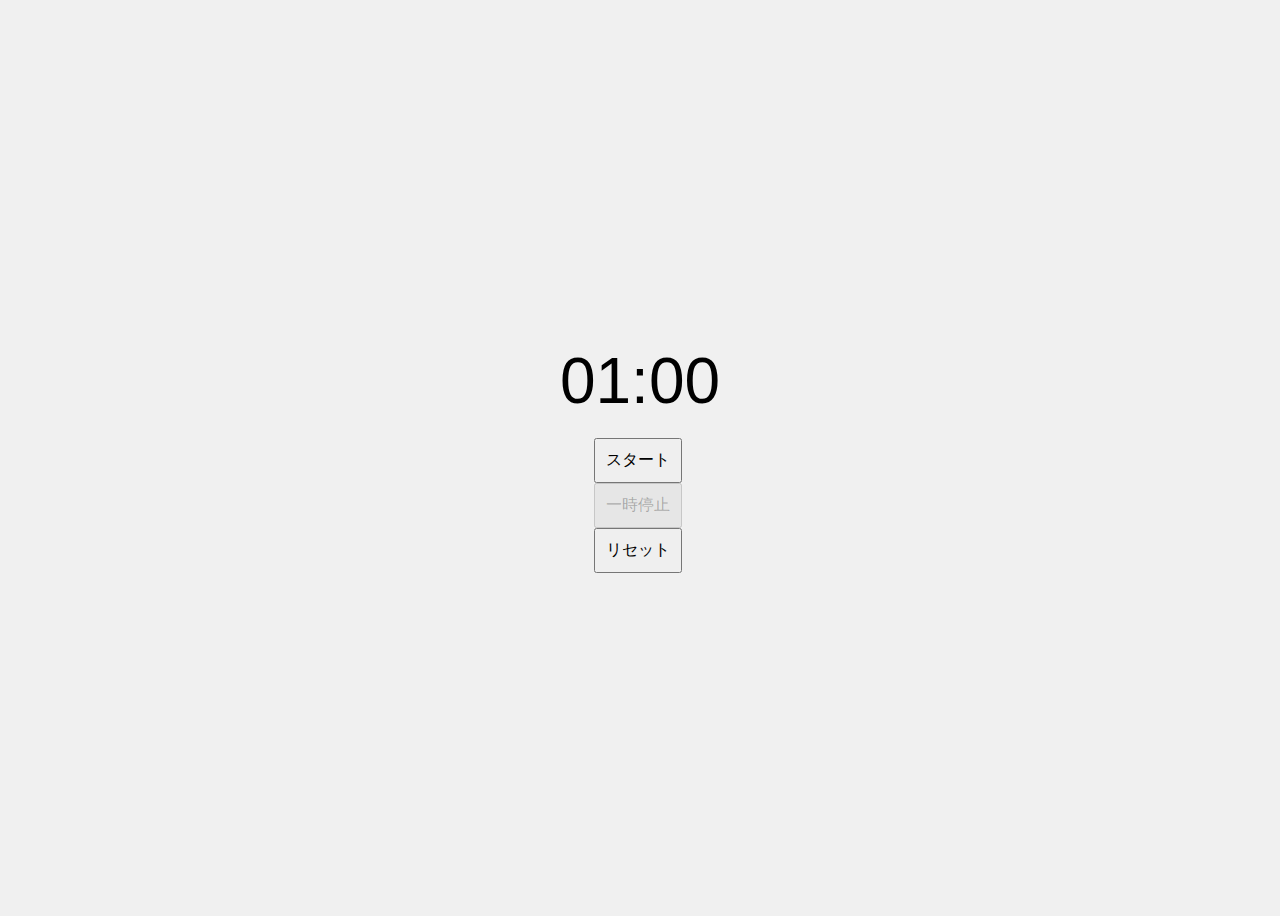
<file: 11_tool/timer/index.html>
<!DOCTYPE html>
<html lang="ja">
<head>
<meta charset="UTF-8">
<title>シンプルタイマー</title>
<link rel="stylesheet" href="style.css">
</head>
<body>

<div id="timer">01:00</div>
<button id="startButton">スタート</button>
<button id="pauseButton" disabled>一時停止</button>
<button id="resetButton">リセット</button>

<script src="script.js"></script>
</body>
</html>
</file>
<file: 11_tool/timer/style.css>
body {
  display: flex;
  flex-direction: column;
  justify-content: center;
  align-items: center;
  height: 100vh;
  background-color: #f0f0f0;
  font-family: Arial, sans-serif;
}

#timer {
  font-size: 4em;
  margin-bottom: 20px; /* タイマーとボタンの間のスペース */
}

button {
  font-size: 1em;
  padding: 10px;
  margin-right: 5px; /* ボタン間のスペース */
}

/* タイマー終了時のメッセージ用スタイル */
#timerMessage {
  font-size: 5em;
  color: #d00; /* 赤色で目立たせる */
  margin-top: 30px; /* メッセージの上のスペース */
  font-weight: bold;
  text-align: center; /* 中央揃え */
}

.timer-alert {
  color: red;
  font-weight: bold;
}
</file>
